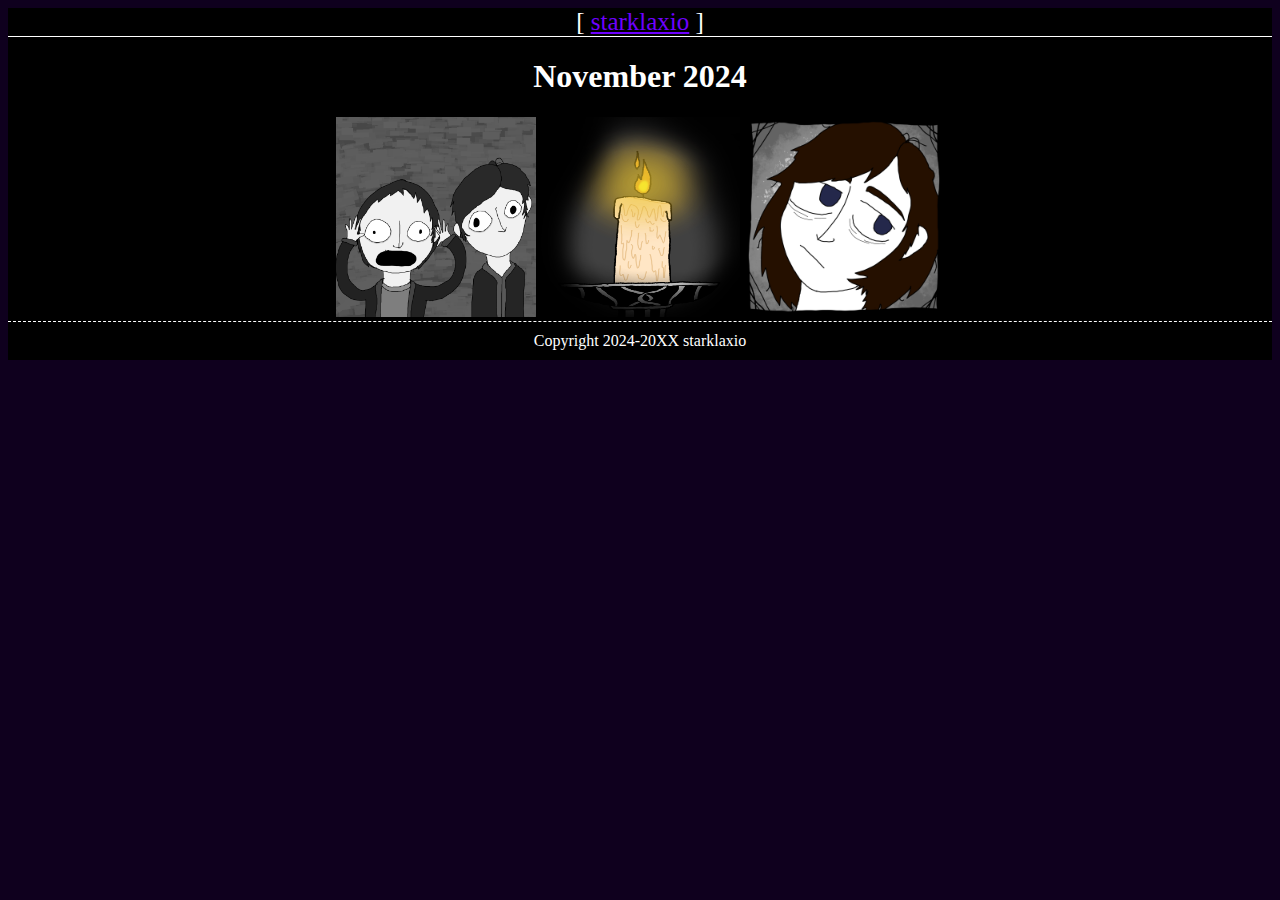
<file: OldGithubSites/OGS_V1/index.html>
<!DOCTYPE html>
<html lang="en">
    <head>
        <meta charset="UTF-8">
        <meta name="viewport" content="width=device-width">
        <link rel="stylesheet" href="style.css">
        <link rel="icon" href="favicon.ico">
        <title>starklaxio's Website</title>
    </head>
    <body>
        <header>
            [
            <a href="index.html">starklaxio</a>
            ]
        </header>
        <div>
            <section class="art-section">
                <h1>November 2024</h1>
                <a href="Drawings/people.html"><img class="as-img" src="Drawings/People.png"></a>
                <a href="Drawings/candlelight.html"><img class="as-img" src="Drawings/Candlelight.png"></a>
                <a href="Drawings/me.html"><img class="as-img" src="Drawings/Me.png"></a>
            </section>
        </div>
        <footer>
            <p>Copyright 2024-20XX starklaxio</p>
        </footer>
    </body>
</html>
</file>
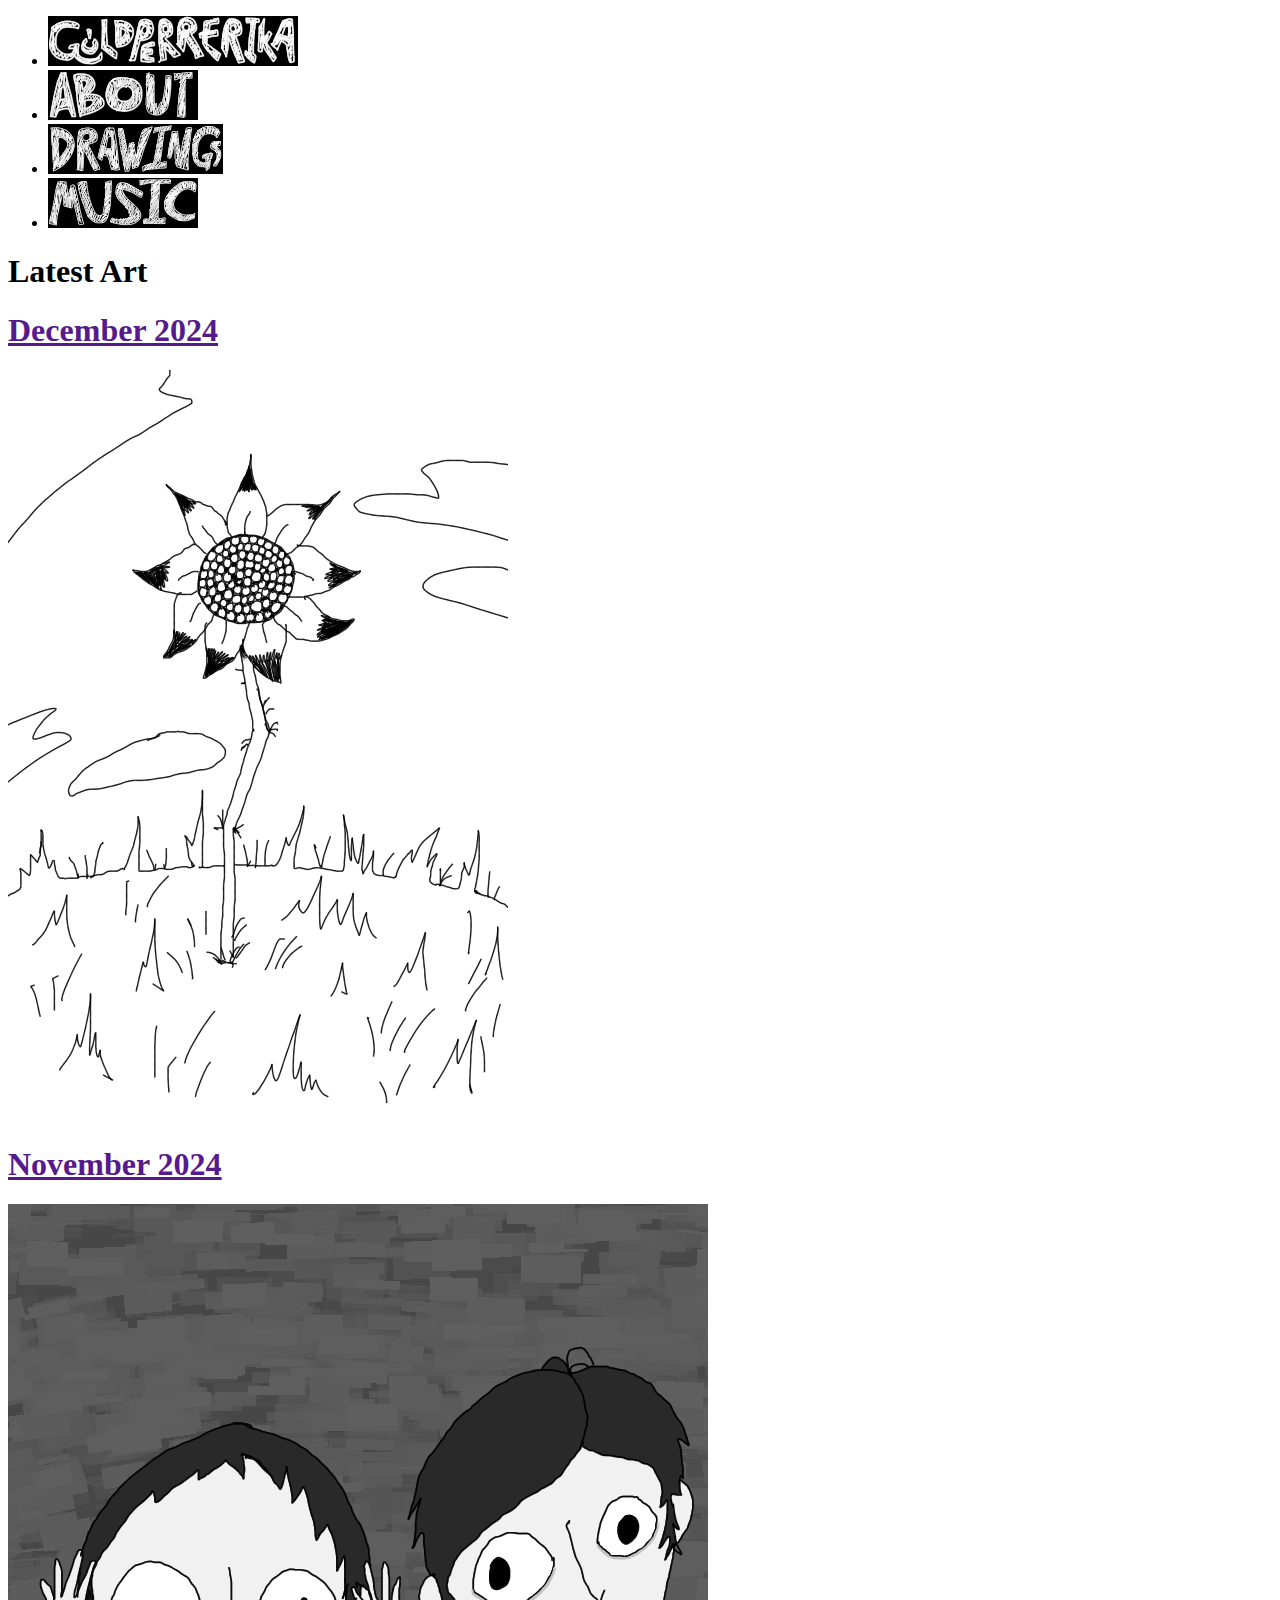
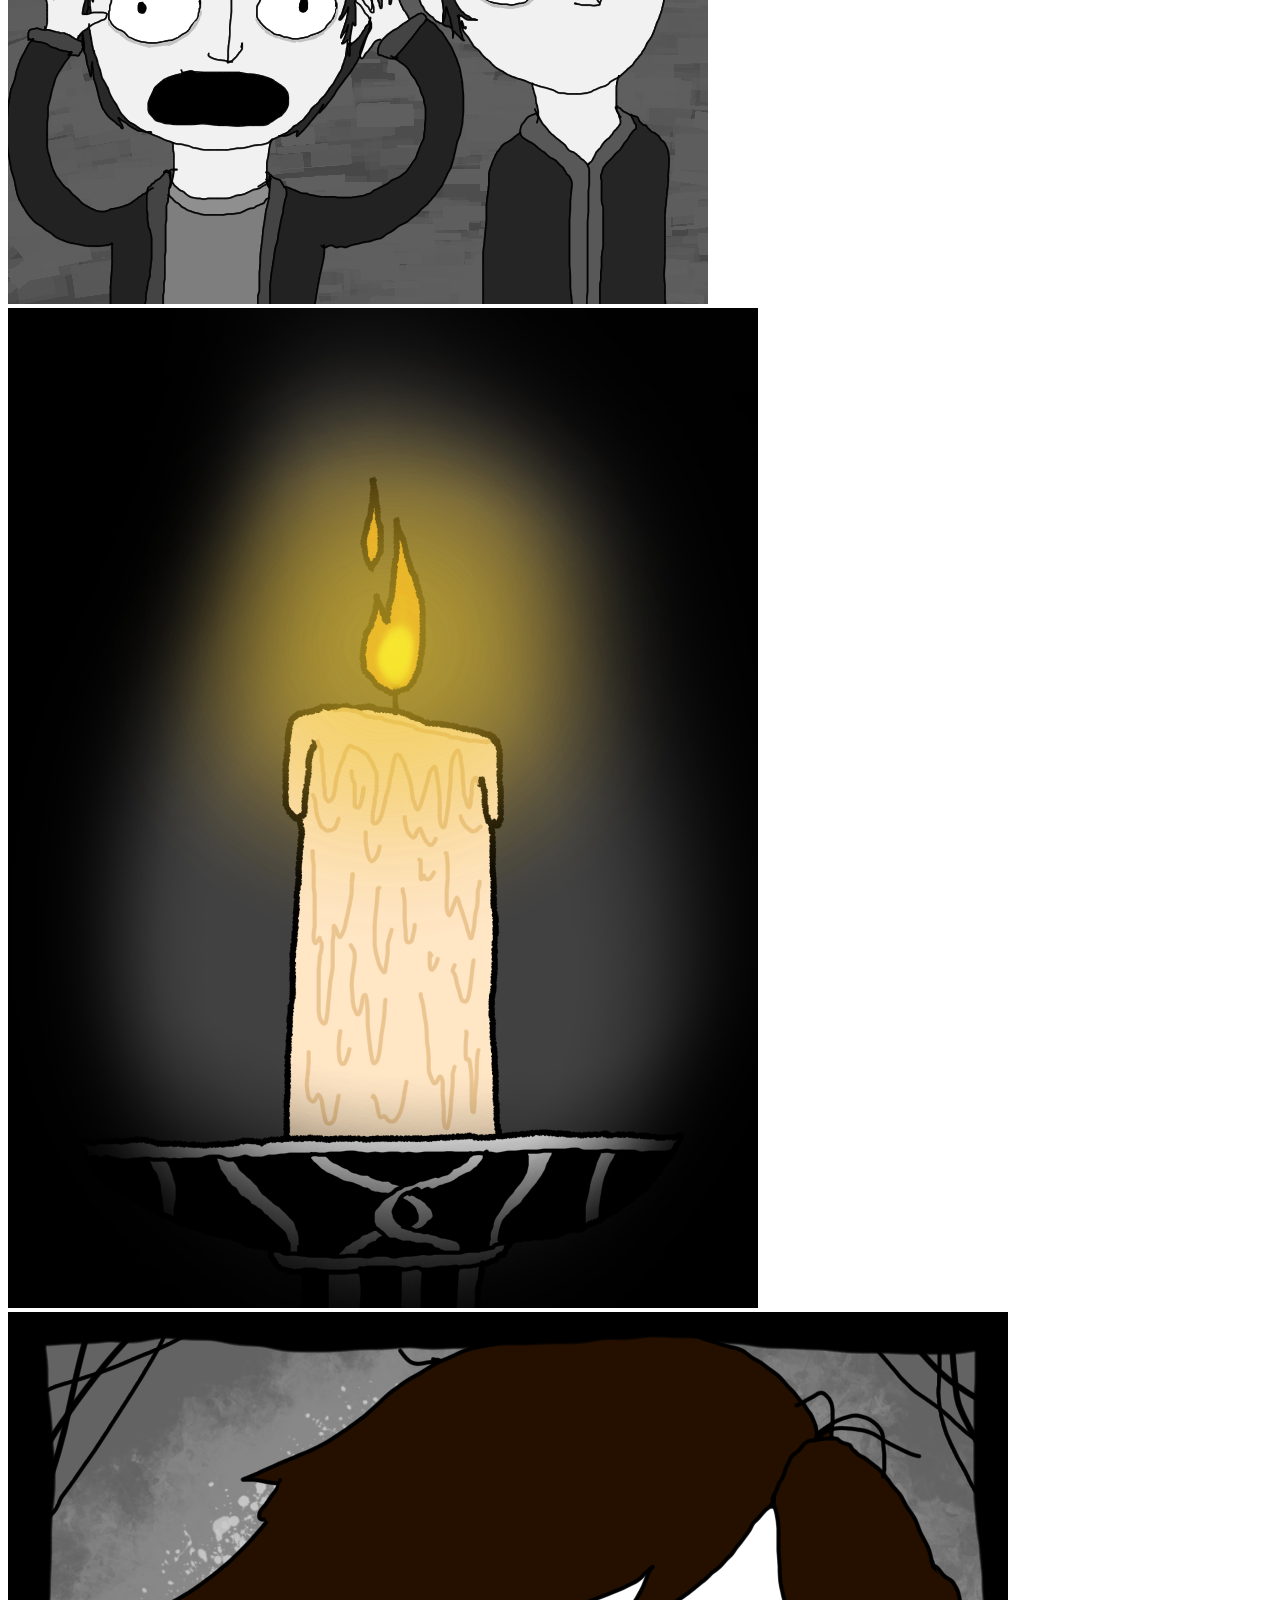
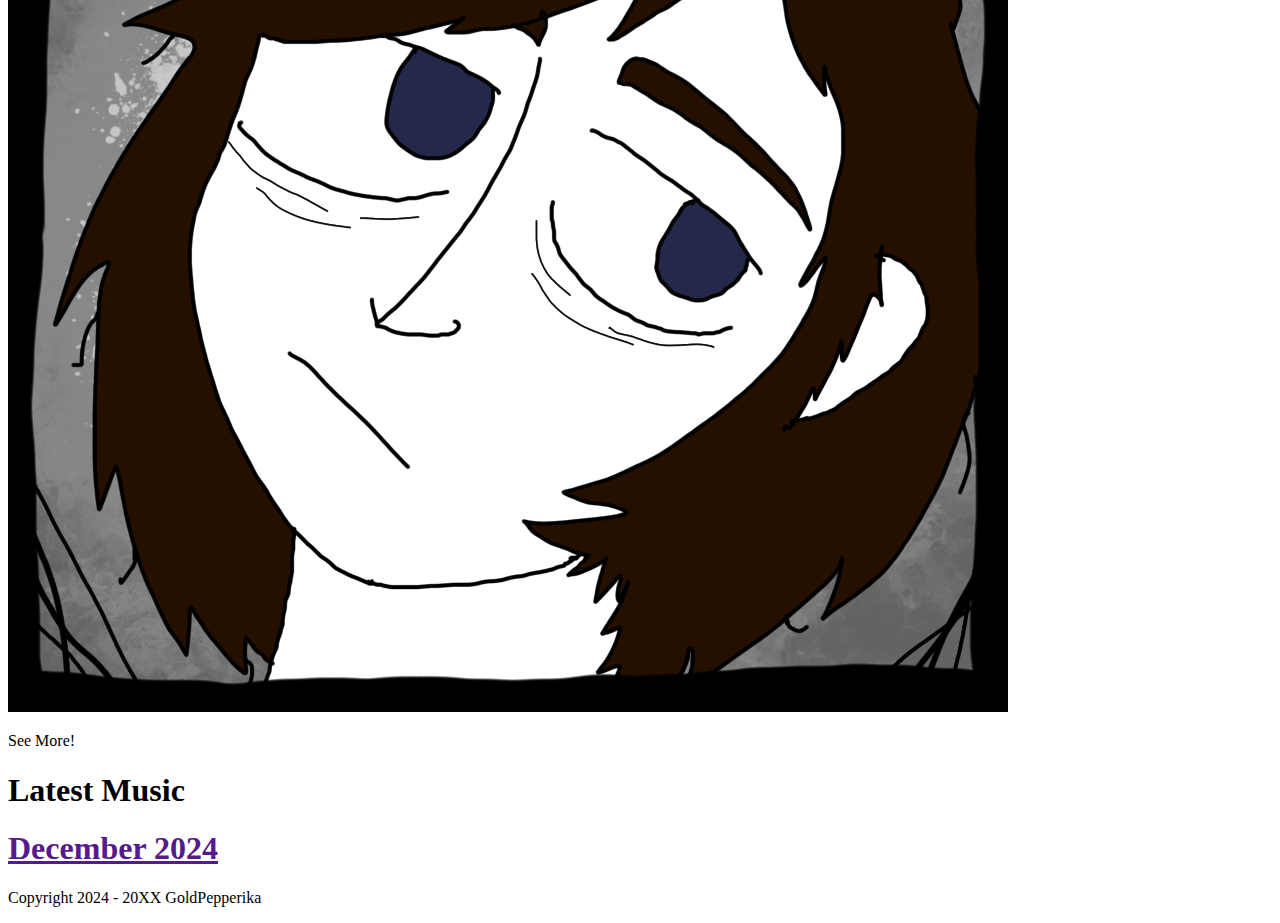
<file: OldGithubSites/OGS_V2/index.html>
<!DOCTYPE html>
<html lang="en">
    <head>
        <meta charset="UTF-8">
        <meta name="viewport" content="width=device-width, initial-scale=1.0">
        <link rel="stylesheet" href="https://goldpepperika.github.io/style.css">
        <link rel="icon" href="https://goldpepperika.github.io/siteimages/Favicon.ico">
        <title>GoldPepperika's Website</title>
    </head>
    <body>
        <header>
            <ul>
                <li><a href="https://goldpepperika.github.io/index.html"><img src="siteimages/Index.png" title="GoldPepperika (Index/Home Page)" style="max-width: 100%;"></a></li>
                <li><a href="https://goldpepperika.github.io/about.html"><img src="siteimages/About.png" title="About me and this site"></a></li>
                <li><a href="https://goldpepperika.github.io/drawings.html"><img src="siteimages/Drawings.png" title="Drawings"></a></li>
                <li><a href="https://goldpepperika.github.io/music.html"><img src="siteimages/Music.png" title="Music"></a></li>
            </ul>
        </header>
        <main>
            <div class="left">
                <h1>Latest Art</h1>
                <div class="thestuff">
                    <section>
                        <h1><a href="">December 2024</a></h1>
                        <a href="https://goldpepperika.github.io/drawings/lonelyflower.html"><img src="drawings/images/Lonely_Flower.png"></a>
                    </section>
                    <section>
                        <h1><a href="">November 2024</a></h1>
                        <a href="https://goldpepperika.github.io/drawings/people.html"><img src="drawings/images/People.png"></a>
                        <a href="https://goldpepperika.github.io/drawings/candlelight.html"><img src="drawings/images/Candlelight.png"></a>
                        <a href="https://goldpepperika.github.io/drawings/me.html"><img src="drawings/images/Me.png"></a>
                    </section>
                    <p><a>See More!</a></p>
                </div>
            </div>
            <div class="right">
                <h1>Latest Music</h1>
                <div class="thestuff">
                    <section>
                        <h1><a href="">December 2024</a></h1>
                    </section>
                </div>
            </div>
        </main>
        <footer>
            <p>Copyright 2024 - 20XX GoldPepperika</p>
        </footer>
    </body>
</html>
</file>
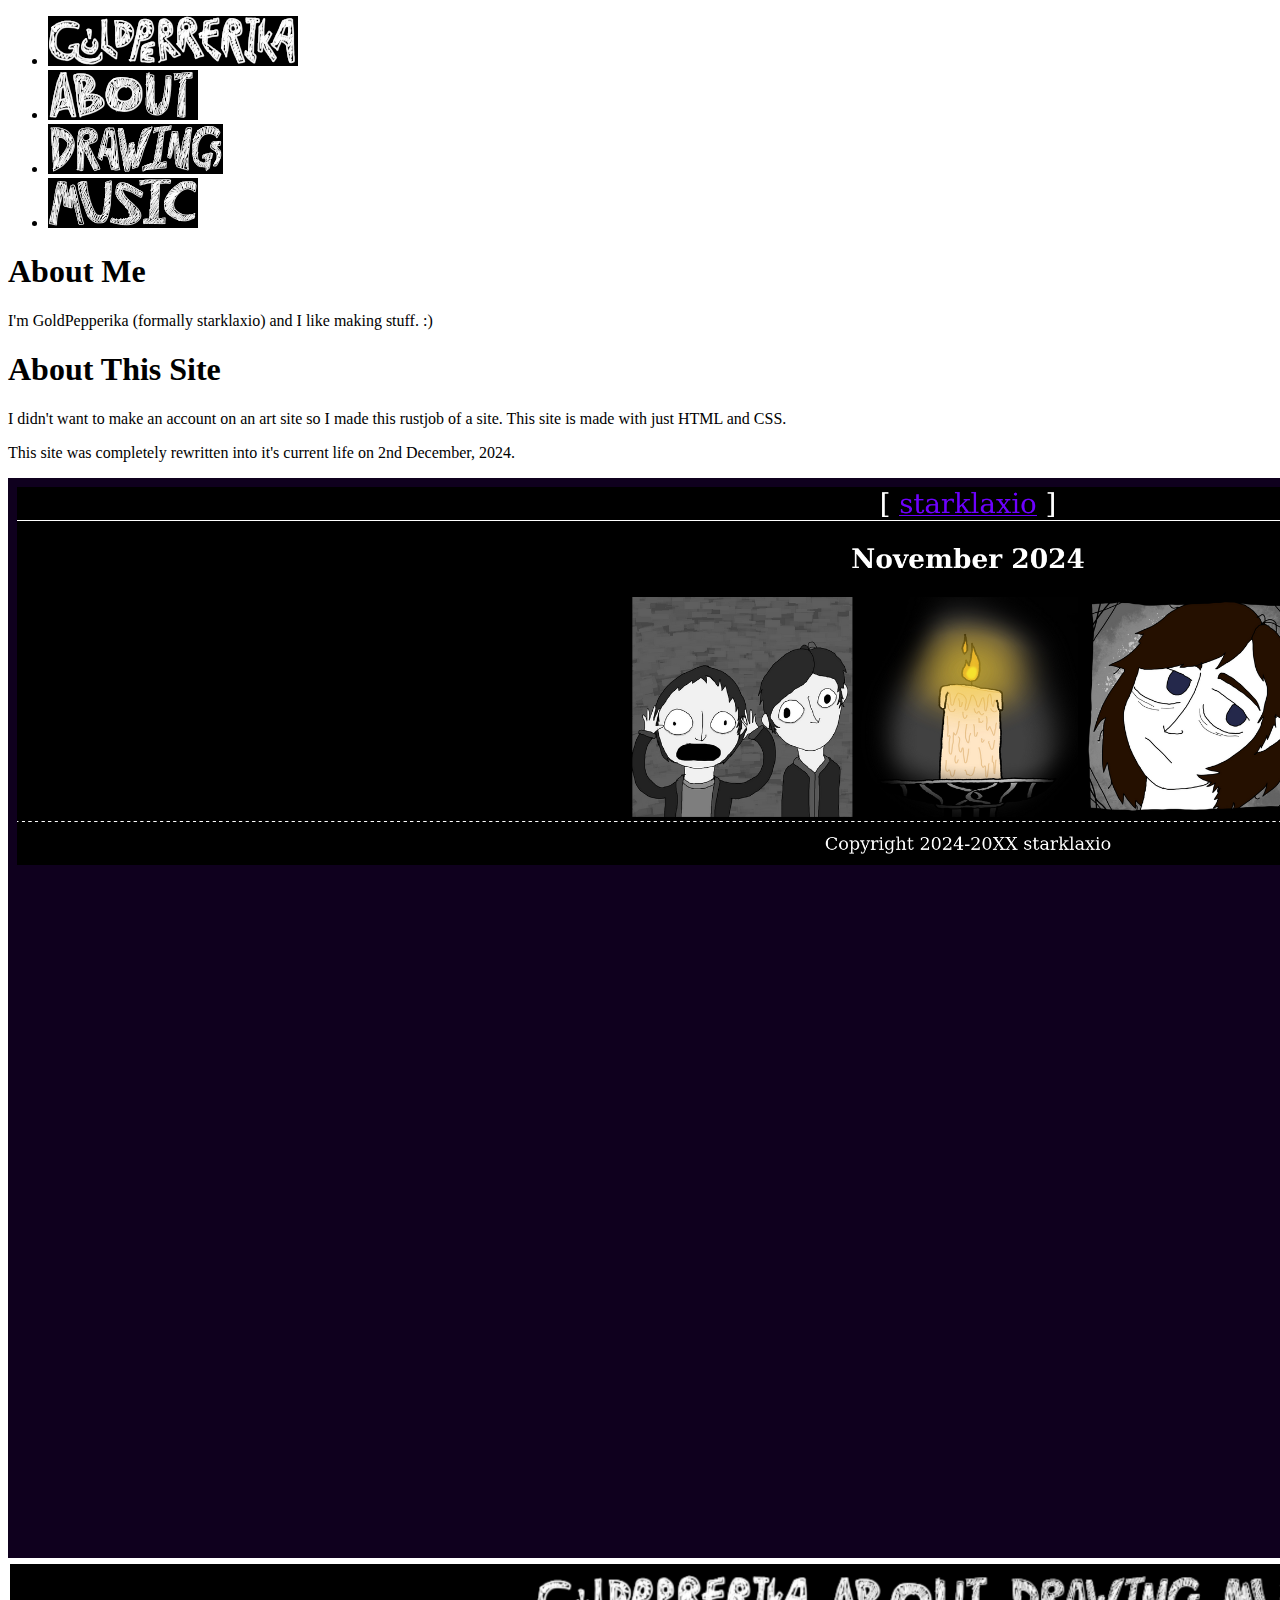
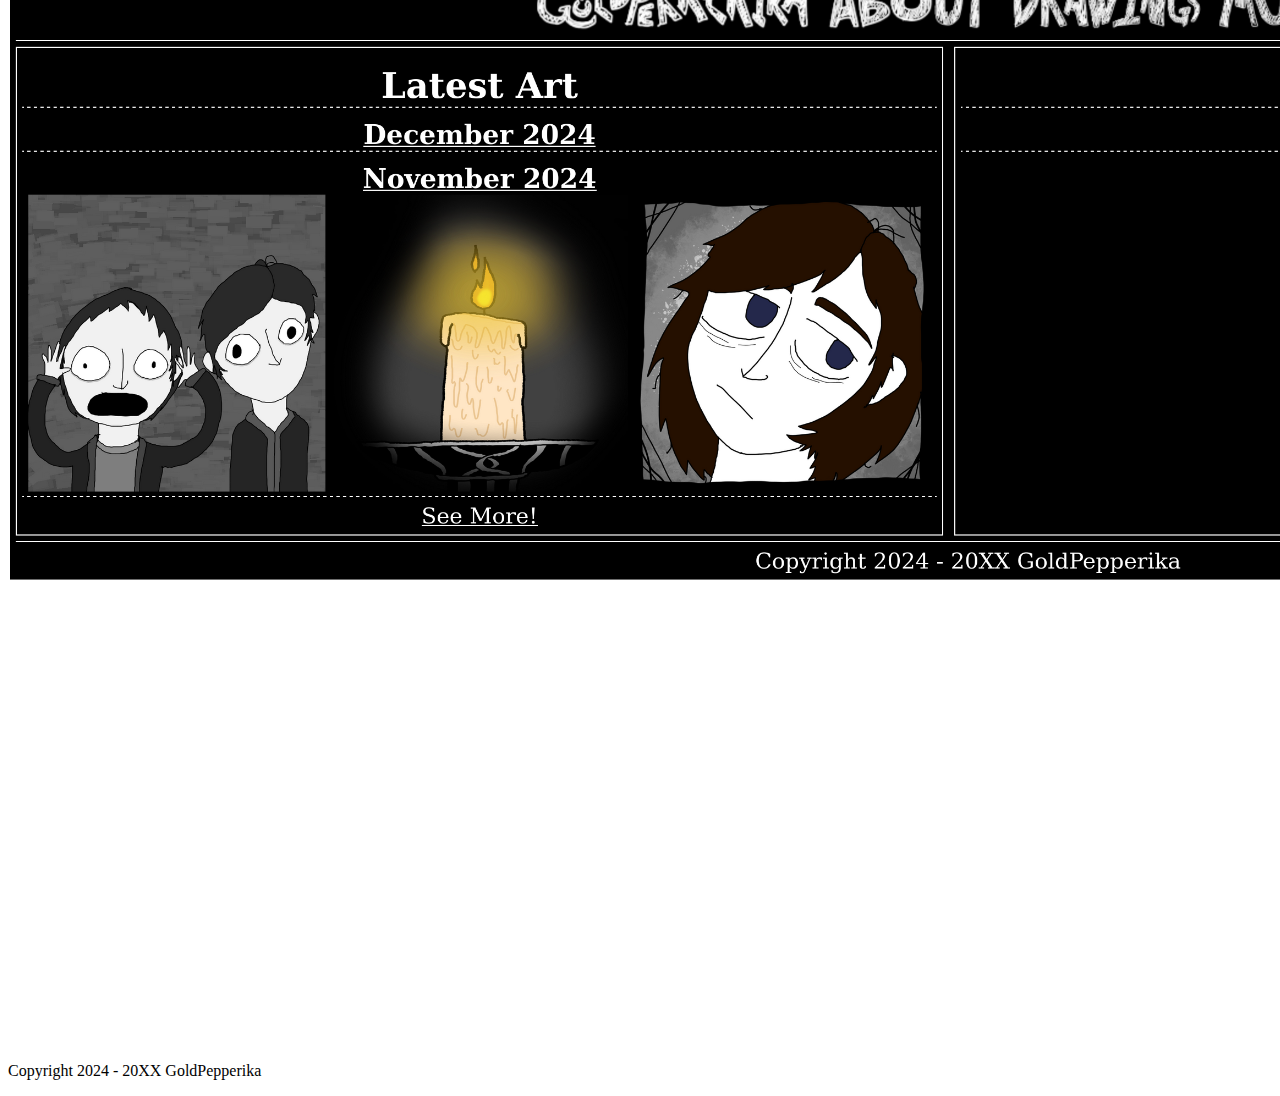
<file: OldGithubSites/OGS_V2/about.html>
<!DOCTYPE html>
<html lang="en">
    <head>
        <meta charset="UTF-8">
        <meta name="viewport" content="width=device-width, initial-scale=1.0">
        <link rel="stylesheet" href="https://goldpepperika.github.io/style.css">
        <link rel="icon" href="https://goldpepperika.github.io/siteimages/Favicon.ico">
        <title>About | GoldPepperika's Website</title>
    </head>
    <body>
        <header>
            <ul>
                <li><a href="https://goldpepperika.github.io/index.html"><img src="siteimages/Index.png" title="GoldPepperika (Index/Home Page)" style="max-width: 100%;"></a></li>
                <li><a href="https://goldpepperika.github.io/about.html"><img src="siteimages/About.png" title="About me and this site"></a></li>
                <li><a href="https://goldpepperika.github.io/drawings.html"><img src="siteimages/Drawings.png" title="Drawings"></a></li>
                <li><a href="https://goldpepperika.github.io/music.html"><img src="siteimages/Music.png" title="Music"></a></li>
            </ul>
        </header>
        <main>
            <div class="fullpageclassthing">
                <section>
                    <h1>About Me</h1>
                    <p>I'm GoldPepperika (formally starklaxio) and I like making stuff. :)</p>
                </section>
                <section>
                    <h1>About This Site</h1>
                    <p>I didn't want to make an account on an art site so I made this rustjob of a site. This site is made with just HTML and CSS.</p>
                    <p>This site was completely rewritten into it's current life on 2nd December, 2024.</p>
                    <img src="siteimages/WebsiteV1.png" title="GoldPepperika's Website Version 1 (4th November, 2024 - 2nd December, 2024); Like I said I was formally starklaxio!">
                    <img src="siteimages/WebsiteV2.png" title="GoldPepperika's Website Version 2 (2nd December, 2024 - Present)">
                </section>
            </div>
        </main>
        <footer>
            <p>Copyright 2024 - 20XX GoldPepperika</p>
        </footer>
    </body>
</html>
</file>
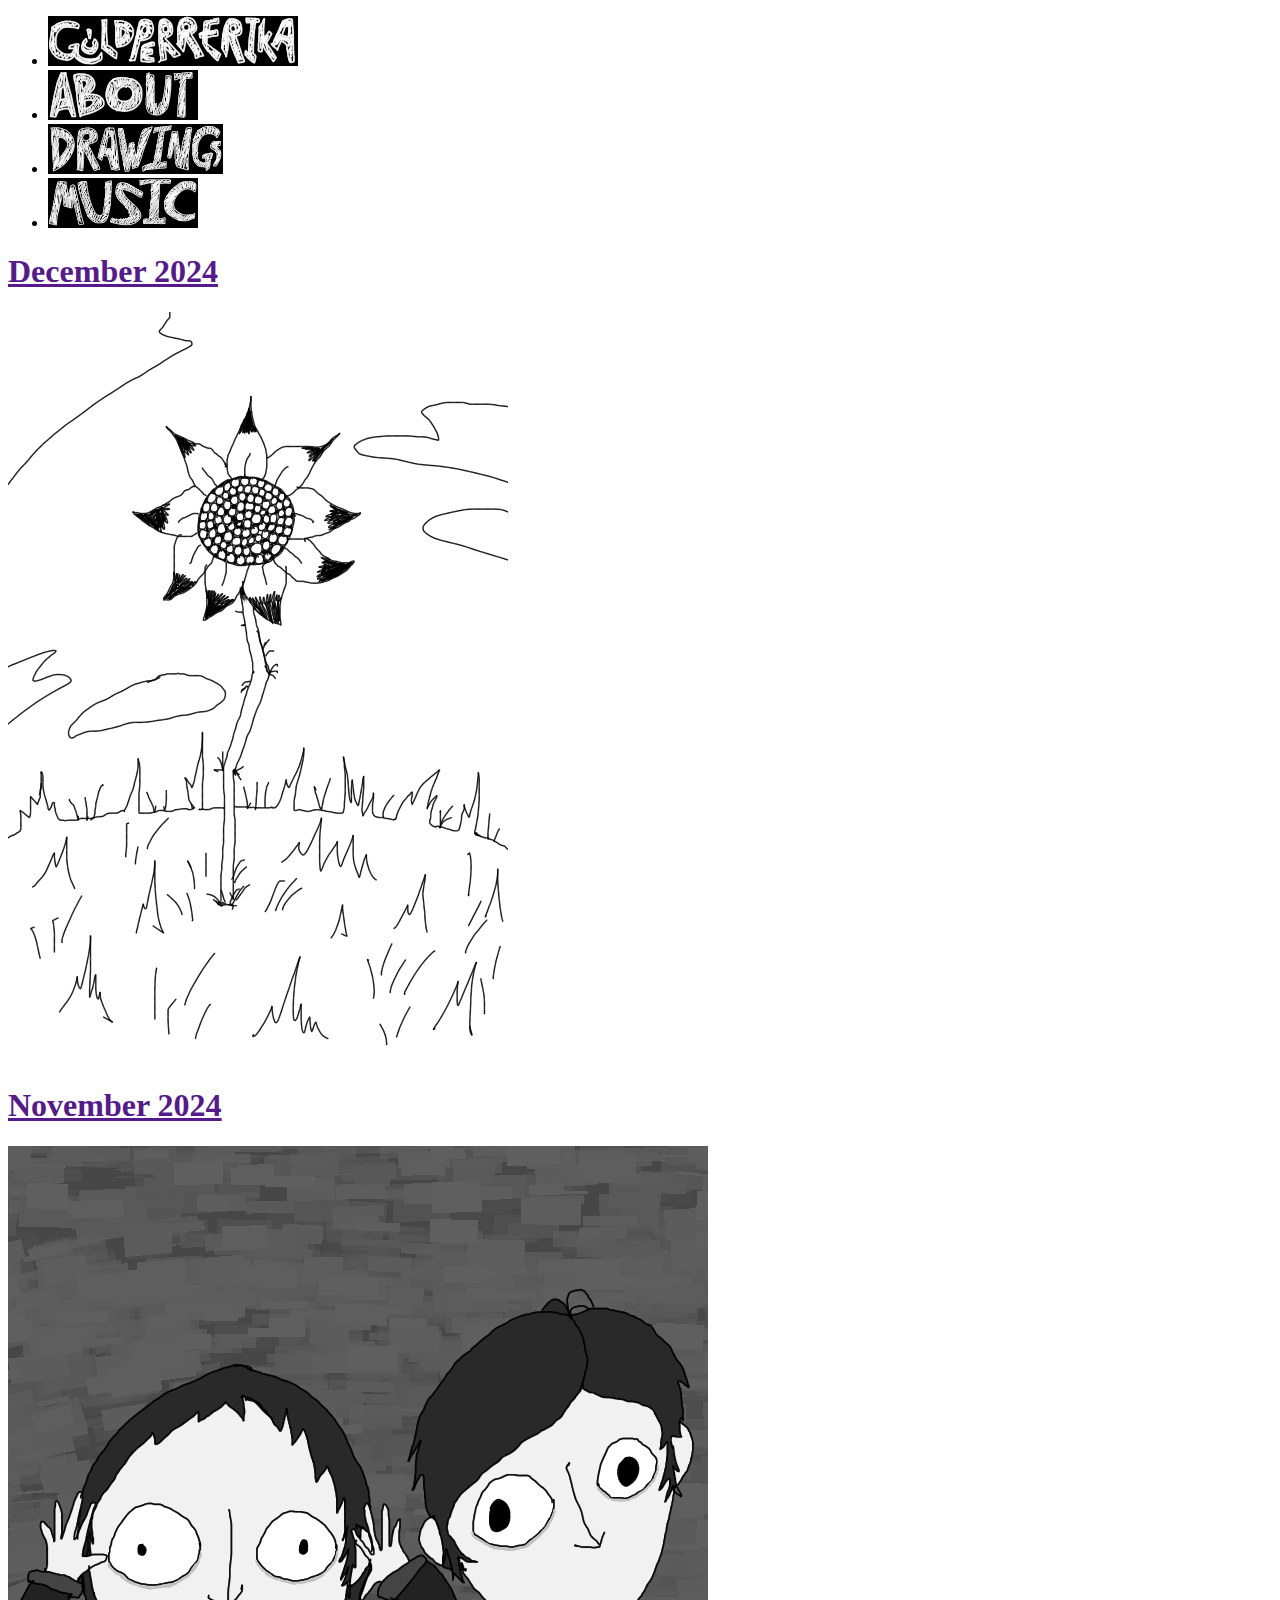
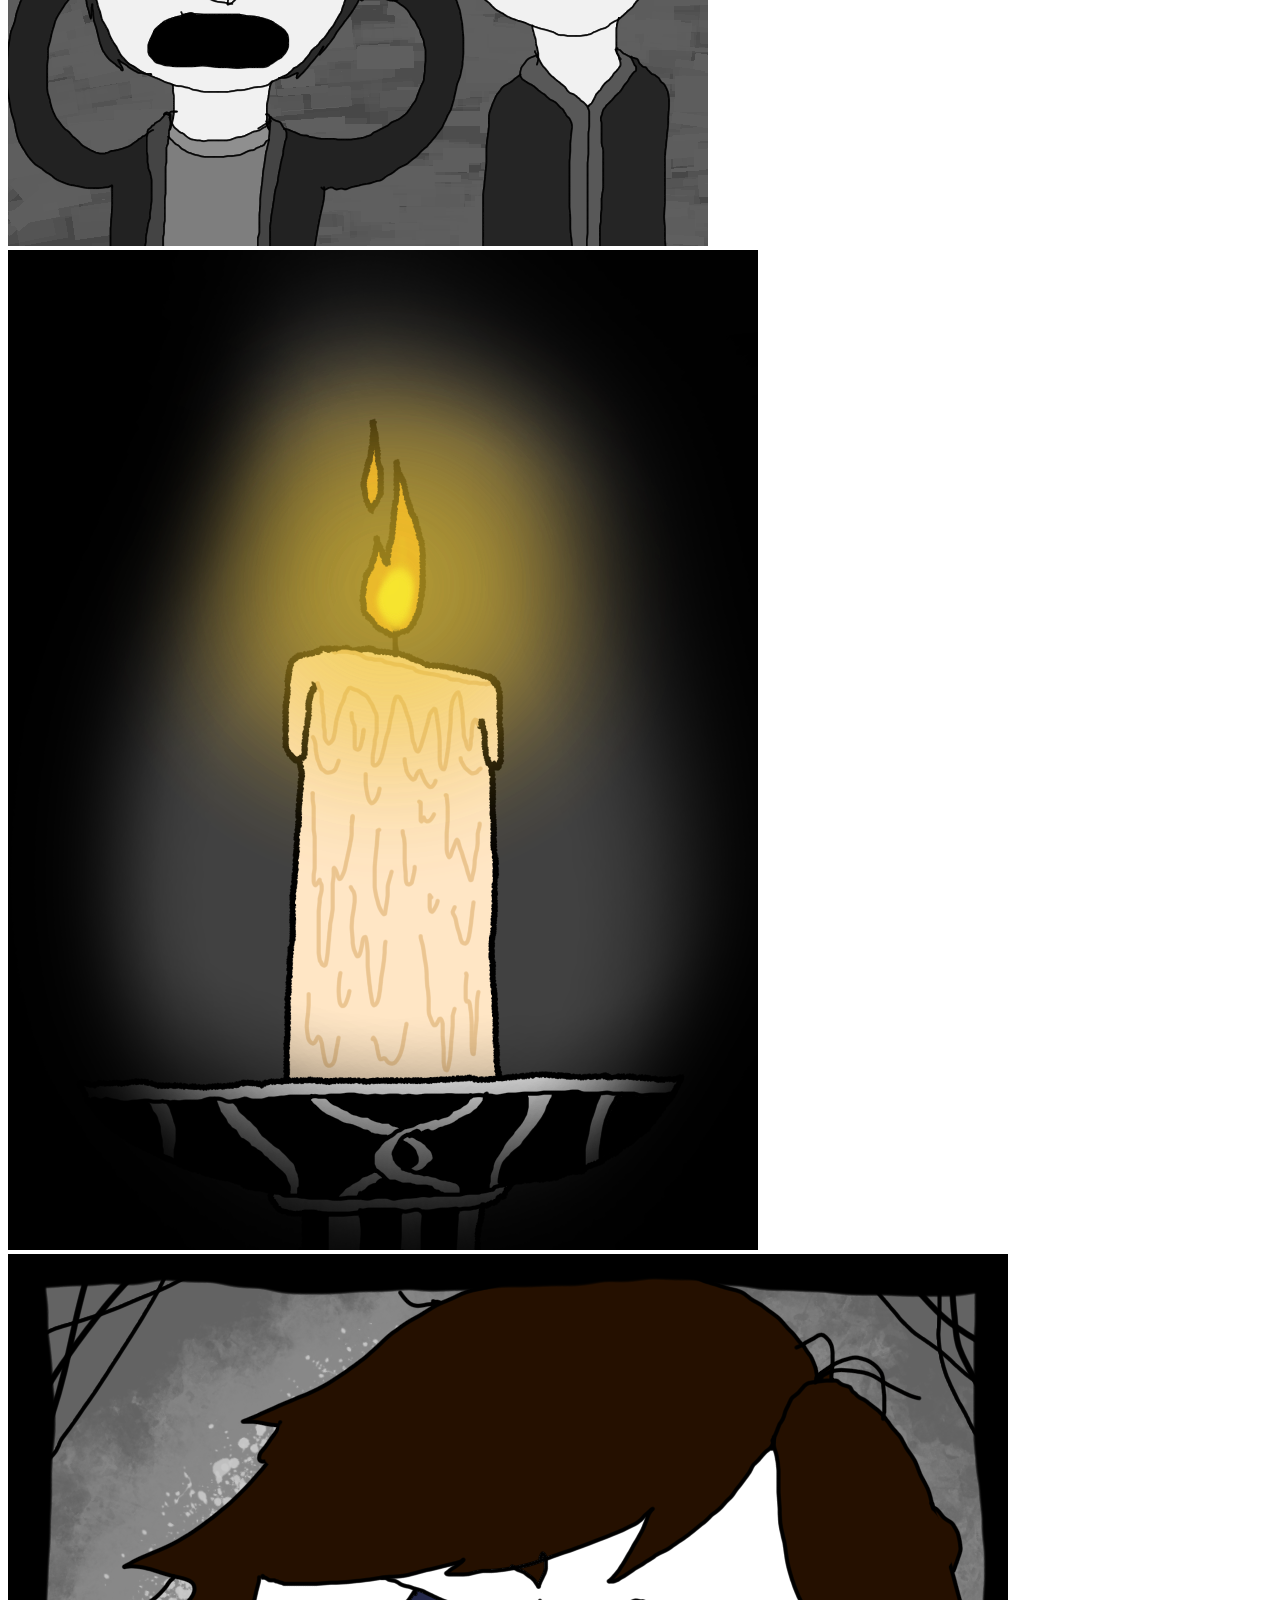
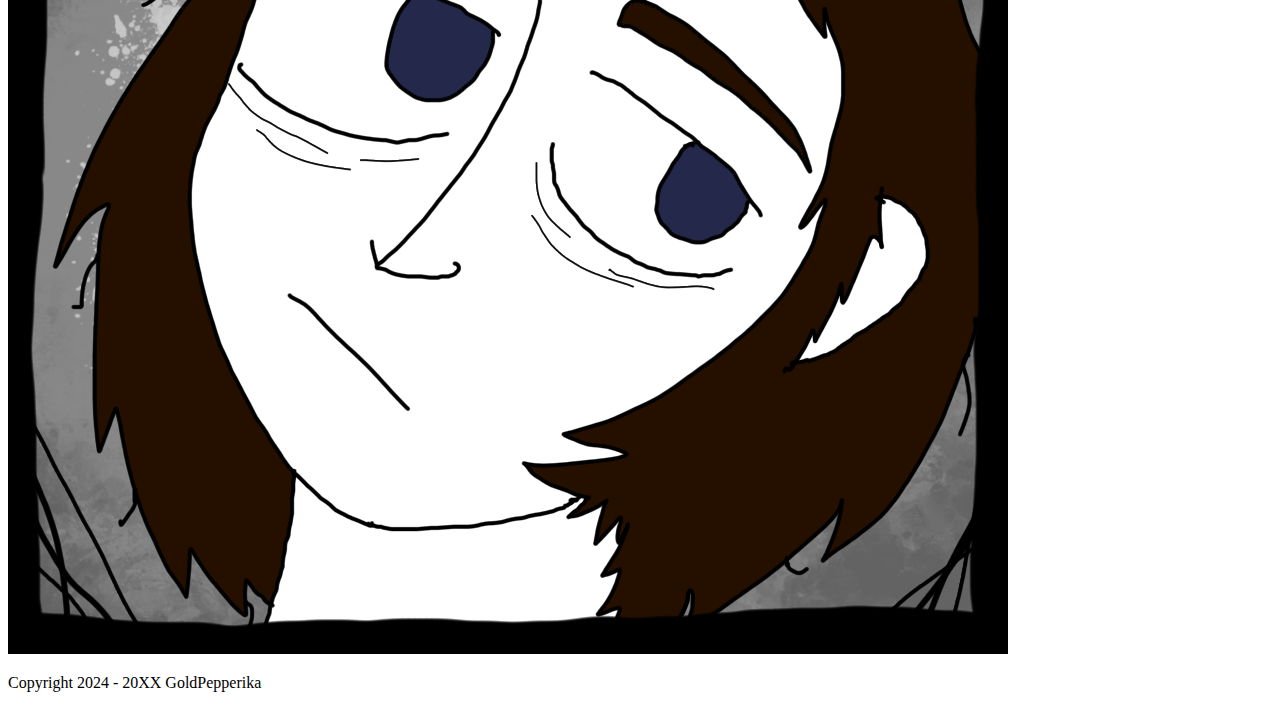
<file: OldGithubSites/OGS_V2/drawings.html>
<!DOCTYPE html>
<html lang="en">
    <head>
        <meta charset="UTF-8">
        <meta name="viewport" content="width=device-width, initial-scale=1.0">
        <link rel="stylesheet" href="https://goldpepperika.github.io/style.css">
        <link rel="icon" href="https://goldpepperika.github.io/siteimages/Favicon.ico">
        <title>Drawings | GoldPepperika's Website</title>
    </head>
    <body>
        <header>
            <ul>
                <li><a href="https://goldpepperika.github.io/index.html"><img src="siteimages/Index.png" title="GoldPepperika (Index/Home Page)" style="max-width: 100%;"></a></li>
                <li><a href="https://goldpepperika.github.io/about.html"><img src="siteimages/About.png" title="About me and this site"></a></li>
                <li><a href="https://goldpepperika.github.io/drawings.html"><img src="siteimages/Drawings.png" title="Drawings"></a></li>
                <li><a href="https://goldpepperika.github.io/music.html"><img src="siteimages/Music.png" title="Music"></a></li>
            </ul>
        </header>
        <main>
            <div class="fullpageclassthinglite">
                <div class="thestuff">
                    <section>
                        <h1><a href="">December 2024</a></h1>
                        <a href="https://goldpepperika.github.io/drawings/lonelyflower.html"><img src="drawings/images/Lonely_Flower.png"></a>
                    </section>
                    <section>
                        <h1><a href="">November 2024</a></h1>
                        <a href="https://goldpepperika.github.io/drawings/people.html"><img src="drawings/images/People.png"></a>
                        <a href="https://goldpepperika.github.io/drawings/candlelight.html"><img src="drawings/images/Candlelight.png"></a>
                        <a href="https://goldpepperika.github.io/drawings/me.html"><img src="drawings/images/Me.png"></a>
                    </section>
                </div>
            </div>
        </main>
        <footer>
            <p>Copyright 2024 - 20XX GoldPepperika</p>
        </footer>
    </body>
</html>
</file>
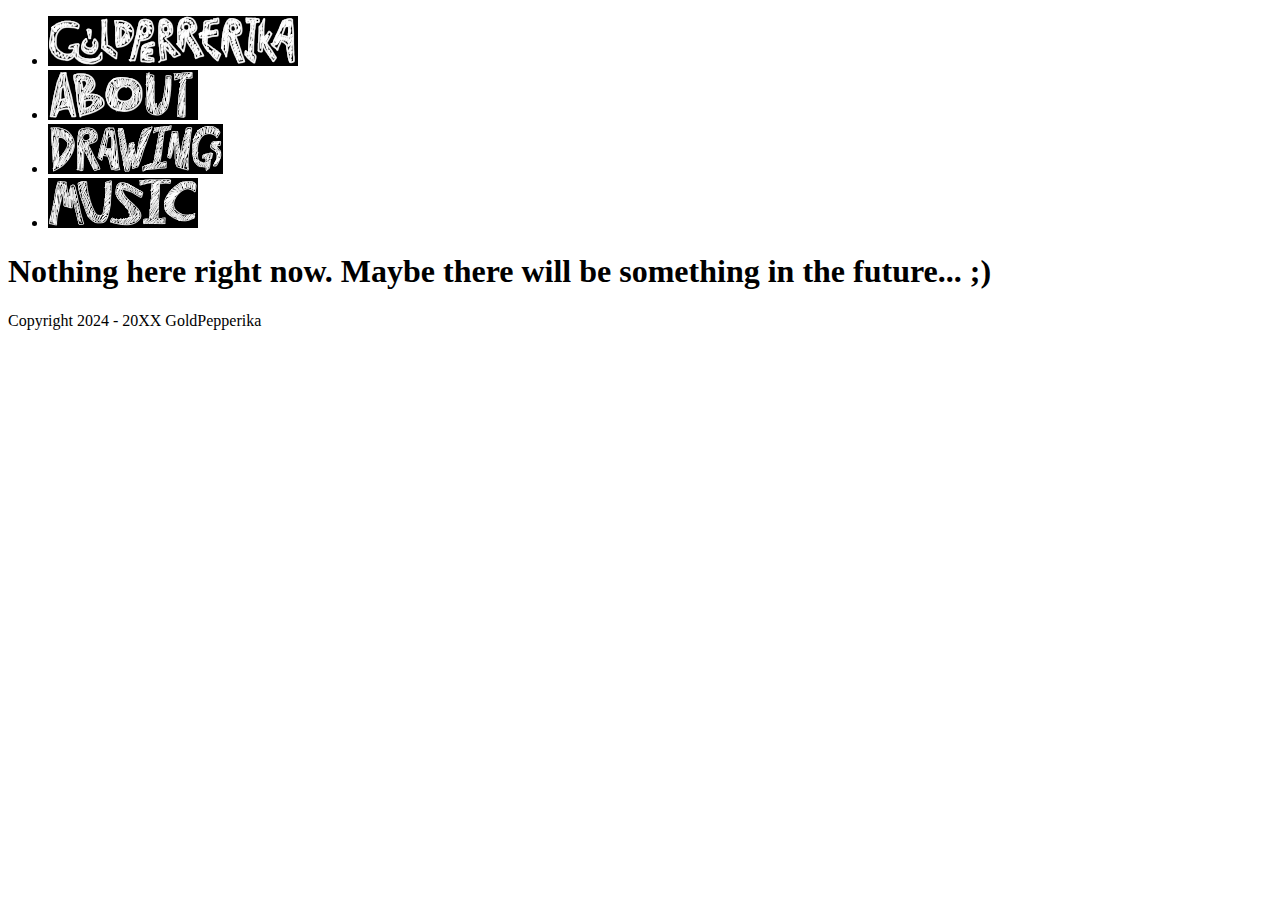
<file: OldGithubSites/OGS_V2/music.html>
<!DOCTYPE html>
<html lang="en">
    <head>
        <meta charset="UTF-8">
        <meta name="viewport" content="width=device-width, initial-scale=1.0">
        <link rel="stylesheet" href="https://goldpepperika.github.io/style.css">
        <link rel="icon" href="https://goldpepperika.github.io/siteimages/Favicon.ico">
        <title>Music | GoldPepperika's Website</title>
    </head>
    <body>
        <header>
            <ul>
                <li><a href="https://goldpepperika.github.io/index.html"><img src="siteimages/Index.png" title="GoldPepperika (Index/Home Page)" style="max-width: 100%;"></a></li>
                <li><a href="https://goldpepperika.github.io/about.html"><img src="siteimages/About.png" title="About me and this site"></a></li>
                <li><a href="https://goldpepperika.github.io/drawings.html"><img src="siteimages/Drawings.png" title="Drawings"></a></li>
                <li><a href="https://goldpepperika.github.io/music.html"><img src="siteimages/Music.png" title="Music"></a></li>
            </ul>
        </header>
        <main>
            <div class="fullpageclassthinglite">
                <div class="thestuff">
                    <section>
                        <h1>Nothing here right now. Maybe there will be something in the future... ;)</h1>
                    </section>
                </div>
            </div>
        </main>
        <footer>
            <p>Copyright 2024 - 20XX GoldPepperika</p>
        </footer>
    </body>
</html>
</file>
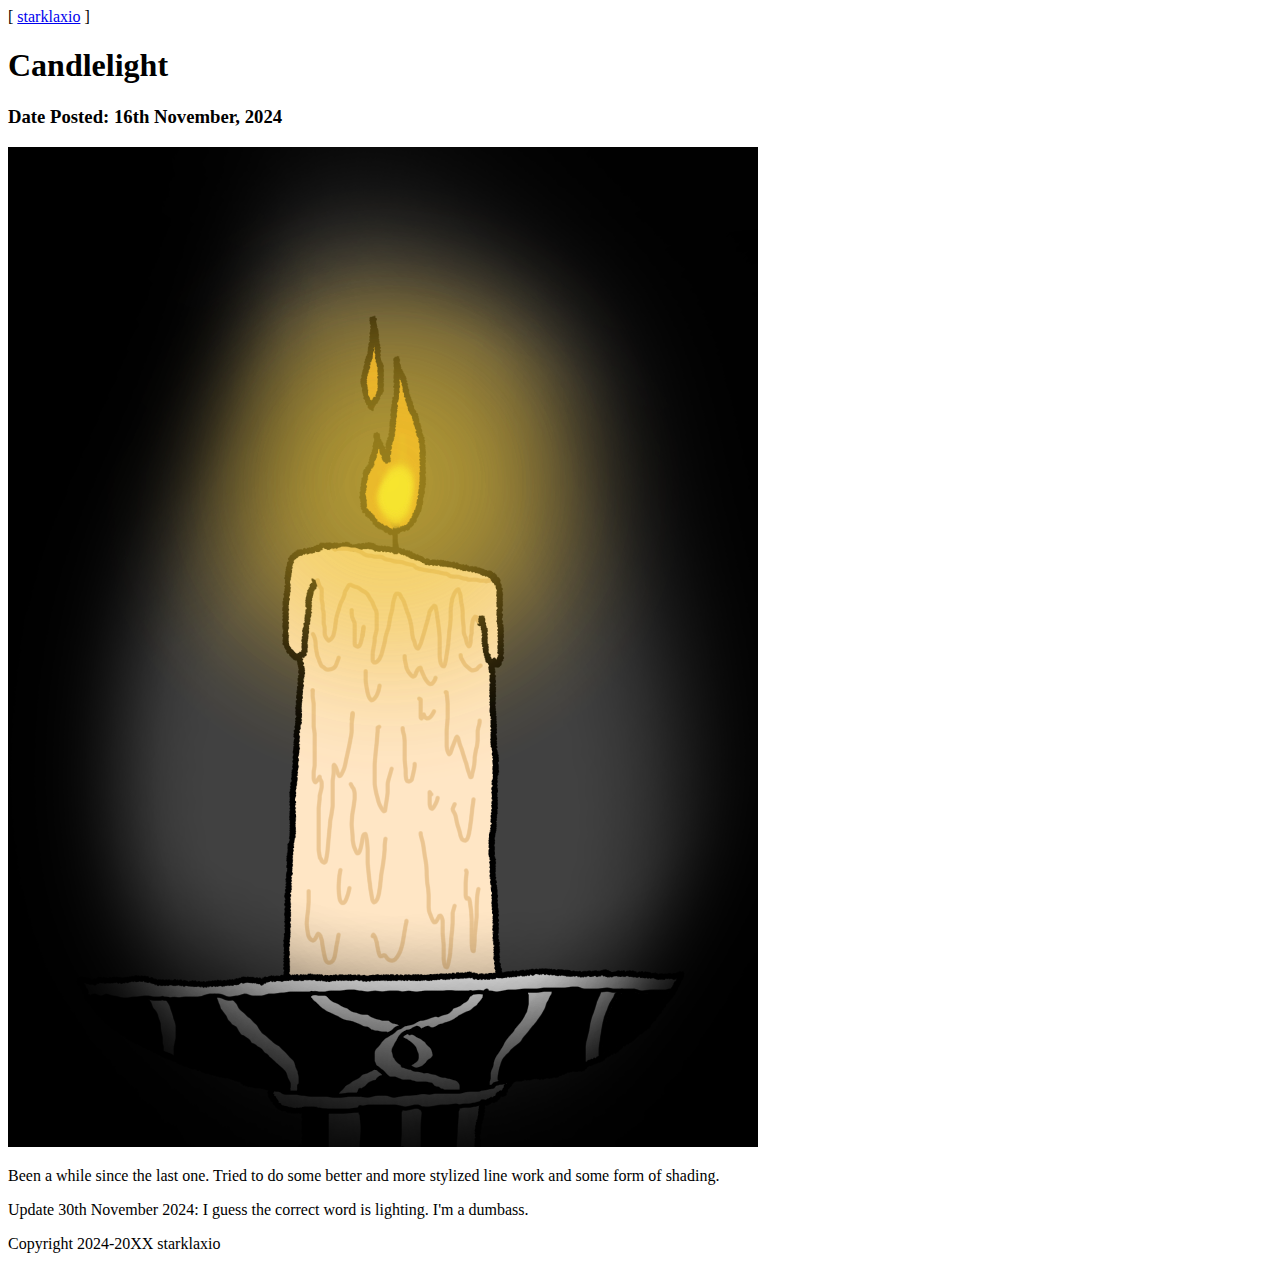
<file: OldGithubSites/OGS_V1/Drawings/candlelight.html>
<!DOCTYPE html>
<html lang="en">
    <head>
        <meta charset="UTF-8">
        <meta name="viewport" content="width=device-width">
        <link rel="stylesheet" href="https://starklaxio.github.io/style.css">
        <link rel="icon" href="favicon.ico">
        <title>starklaxio's Website</title>
    </head>
    <body>
        <header>
            [
            <a href="https://starklaxio.github.io/index.html">starklaxio</a>
            ]
        </header>
        <div>
            <section class="main-attraction">
                <h1>Candlelight</h1>
                <h3>Date Posted: 16th November, 2024</h3>
                <img src="Candlelight.png">
                <p>Been a while since the last one. Tried to do some better and more stylized line work and some form of shading.</p>
                <p>Update 30th November 2024: I guess the correct word is lighting. I'm a dumbass.</p>
            </section>
        </div>
        <footer>
            <p>Copyright 2024-20XX starklaxio</p>
        </footer>
    </body>
</html>
</file>
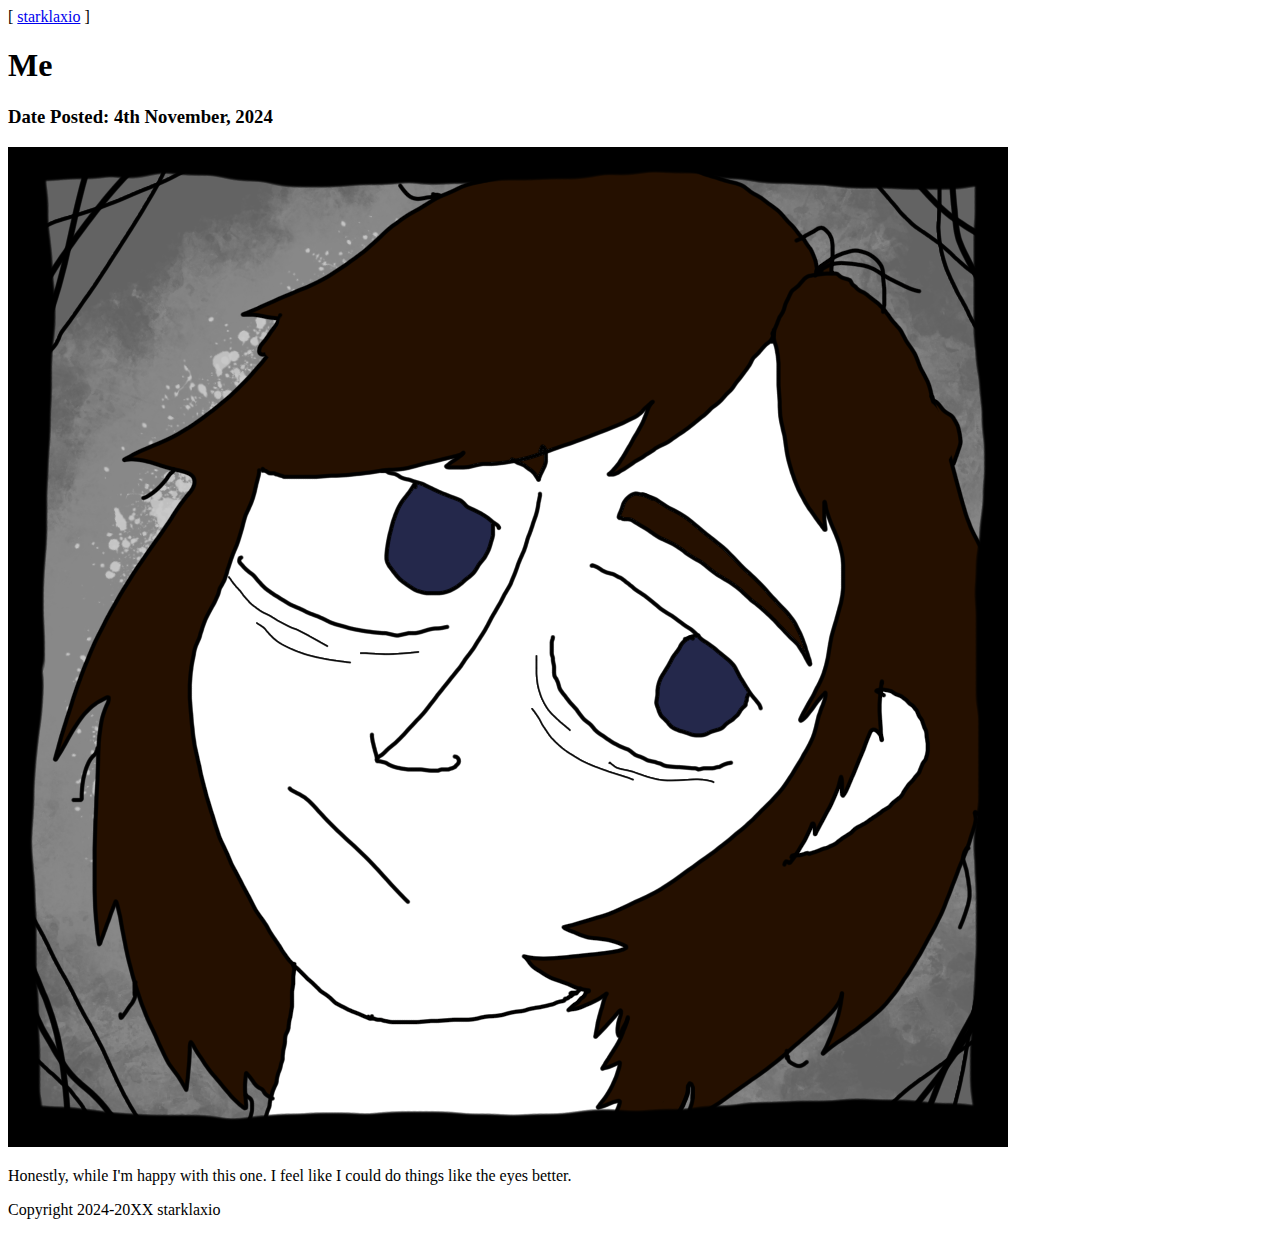
<file: OldGithubSites/OGS_V1/Drawings/me.html>
<!DOCTYPE html>
<html lang="en">
    <head>
        <meta charset="UTF-8">
        <meta name="viewport" content="width=device-width">
        <link rel="stylesheet" href="https://starklaxio.github.io/style.css">
        <link rel="icon" href="favicon.ico">
        <title>starklaxio's Website</title>
    </head>
    <body>
        <header>
            [
            <a href="https://starklaxio.github.io/index.html">starklaxio</a>
            ]
        </header>
        <div>
            <section class="main-attraction">
                <h1>Me</h1>
                <h3>Date Posted: 4th November, 2024</h3>
                <img src="Me.png">
                <p>Honestly, while I'm happy with this one. I feel like I could do things like the eyes better.</p>
            </section>
        </div>
        <footer>
            <p>Copyright 2024-20XX starklaxio</p>
        </footer>
    </body>
</html>
</file>
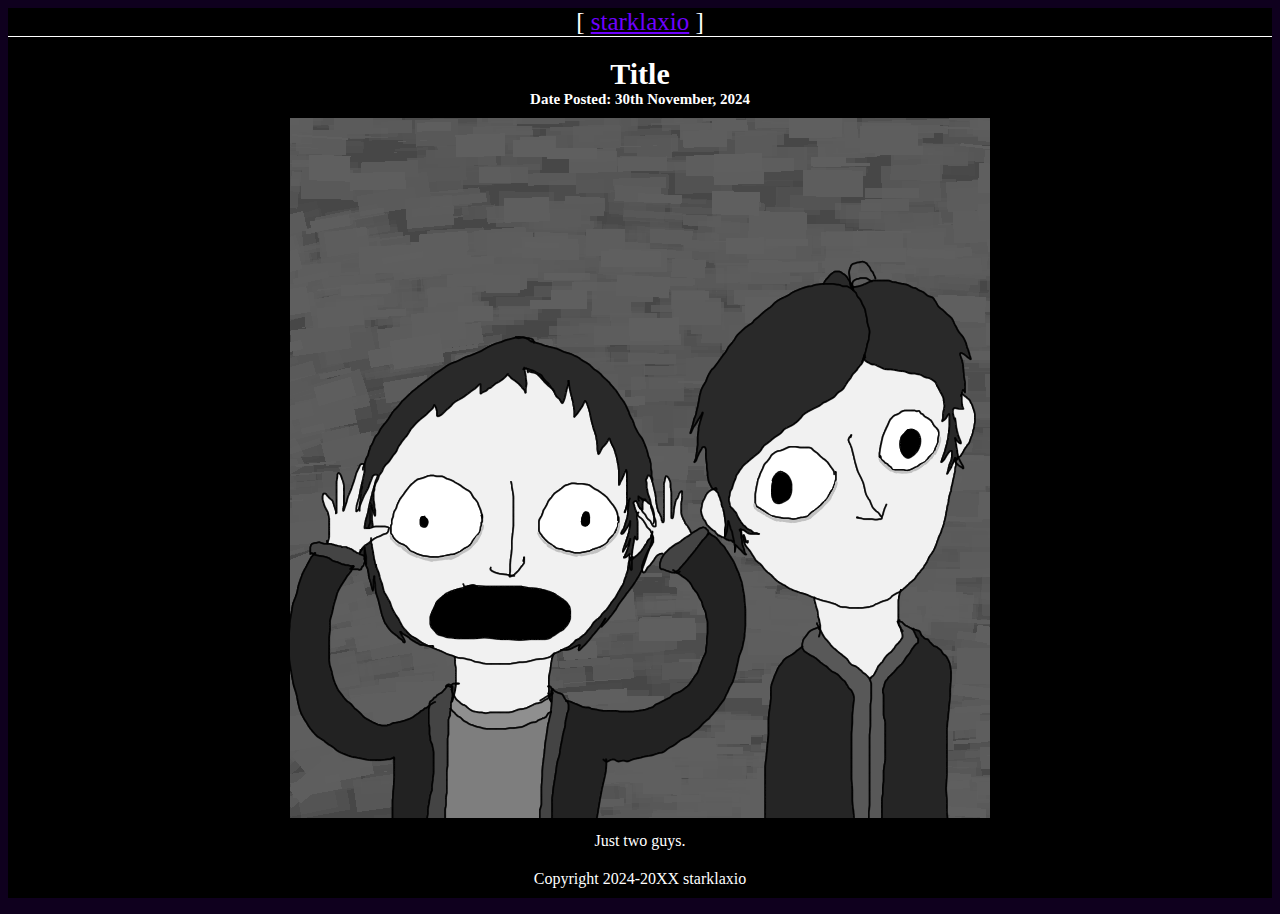
<file: OldGithubSites/OGS_V1/Drawings/people.html>
<!DOCTYPE html>
<html lang="en">
    <head>
        <meta charset="UTF-8">
        <meta name="viewport" content="width=device-width">
        <link rel="stylesheet" href="drawingsstyle.css">
        <link rel="icon" href="favicon.ico">
        <title>starklaxio's Website</title>
    </head>
    <body>
        <header>
            [
            <a href="https://starklaxio.github.io/index.html">starklaxio</a>
            ]
        </header>
        <div>
            <section class="main-attraction">
                <h1>Title</h1>
                <h3>Date Posted: 30th November, 2024</h3>
                <img src="People.png">
                <p>Just two guys.</p>
            </section>
        </div>
        <footer>
            <p>Copyright 2024-20XX starklaxio</p>
        </footer>
    </body>
</html>
</file>
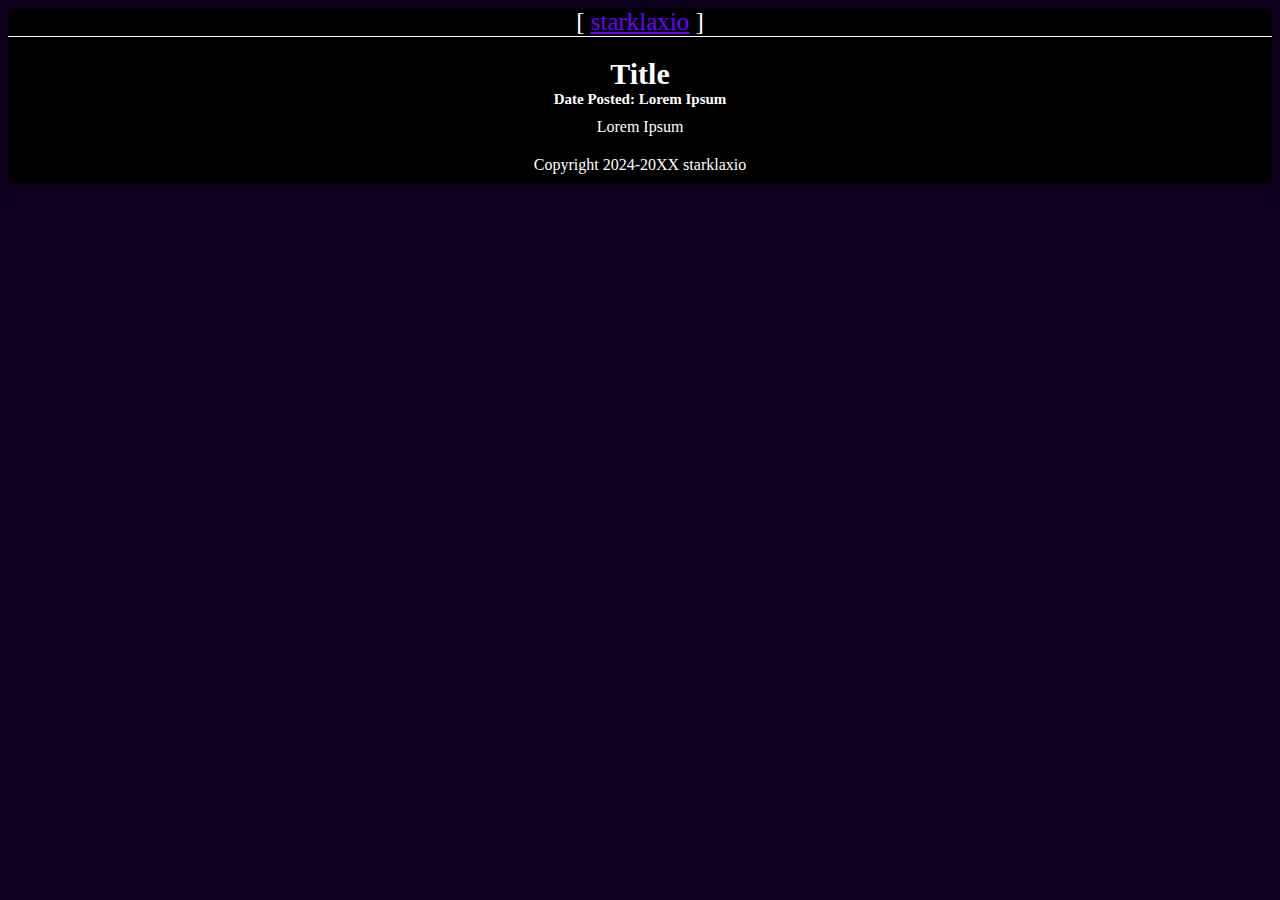
<file: OldGithubSites/OGS_V1/Drawings/template.html>
<!DOCTYPE html>
<html lang="en">
    <head>
        <meta charset="UTF-8">
        <meta name="viewport" content="width=device-width">
        <link rel="stylesheet" href="drawingsstyle.css">
        <link rel="icon" href="favicon.ico">
        <title>starklaxio's Website</title>
    </head>
    <body>
        <header>
            [
            <a href="https://starklaxio.github.io/index.html">starklaxio</a>
            ]
        </header>
        <div>
            <section class="main-attraction">
                <h1>Title</h1>
                <h3>Date Posted: Lorem Ipsum</h3>
                <!--<img src="">-->
                <p>Lorem Ipsum</p>
            </section>
        </div>
        <footer>
            <p>Copyright 2024-20XX starklaxio</p>
        </footer>
    </body>
</html>
</file>
<file: OldGithubSites/OGS_V1/style.css>
/* Style Sheet for starklaxio.github.io */
/* style.css */

/* HTML and Body */
html {
    background-color: rgb(15, 0, 30);
}

body {
    background-color: rgb(0, 0, 0);
    color: rgb(255, 255, 255);
    text-align: center;
}
/* End HTML and Body */

/* Header and Footer */
header {
    font-size: 25px;
    border-bottom-style: solid;
    border-width: 1px;
    border-color: rgb(255, 255, 255);
}

footer p {
    margin-top: 10px;
    padding-bottom: 10px;
}
/* End Header and Footer */

/* Art Section */
.art-section {
    border-bottom-style: dashed;
    border-width: 1px;
    border-color: rgb(255, 255, 255);
}

.as-img {
    width: 200px;
    height: 200px;
}

/* Links */
a {
    color: rgb(110, 0, 255);
}

a:hover {
    color: rgb(175, 110, 255);
}
</file>
<file: OldGithubSites/OGS_V1/Drawings/drawingsstyle.css>
/* Style Sheet for starklaxio.github.io */
/* drawingsstyle.css */

/* HTML and Body */
html {
    background-color: rgb(15, 0, 30);
}

body {
    background-color: rgb(0, 0, 0);
    color: rgb(255, 255, 255);
    text-align: center;
}
/* End HTML and Body */

/* Header and Footer */
header {
    font-size: 25px;
    border-bottom-style: solid;
    border-width: 1px;
    border-color: rgb(255, 255, 255);
}

footer p {
    margin-top: 10px;
    padding-bottom: 10px;
}
/* End Header and Footer */

/* Art Section */
.art-section {
    border-bottom-style: dashed;
    border-width: 1px;
    border-color: rgb(255, 255, 255);
}

.as-img {
    width: 200px;
    height: 200px;
}

/* Main Attraction */
/*.main-attraction {}*/

.main-attraction h1 {
    font-size: 30px;
    margin-top: 20px;
    margin-bottom: 0px;
}

.main-attraction h3 {
    font-size: 15px;
    margin-top: 0px;
    margin-bottom: 10px;
}

.main-attraction p {
    margin-top: 10px;
    margin-bottom: 20px;
}

/* Links */
a {
    color: rgb(110, 0, 255);
}

a:hover {
    color: rgb(175, 110, 255);
}
</file>
